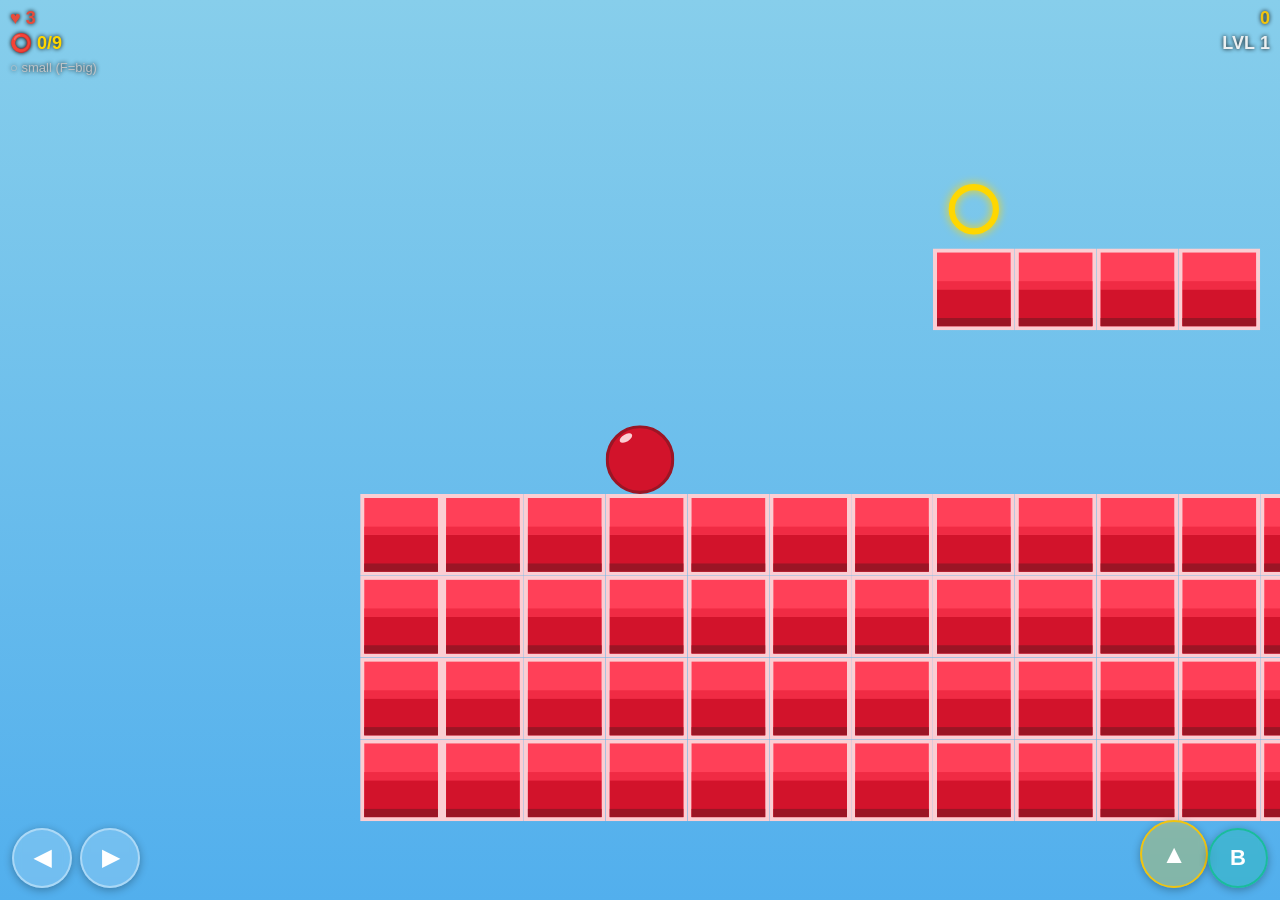
<file: index.html>
<!DOCTYPE html>
<html lang="en">
<head>
    <meta charset="UTF-8">
    <meta name="viewport" content="width=device-width, initial-scale=1.0, user-scalable=no">
    <title>Bounce — Platform Adventure</title>
    <link rel="shortcut icon" href="/favicon.svg" type="image/svg+xml">
    <link rel="preload" href="/styles.css" as="style">
    <link rel="stylesheet" href="styles.css">
    <link rel="preload" href="/app.js" as="script">
    <link rel="preload" href="/assets/image/big-ball.svg" as="image">
    <link rel="preload" href="/assets/image/brick.svg" as="image">
    <link rel="preload" href="/assets/tilemaps/level1.lvl" as="fetch" crossorigin>
    <link rel="manifest" href="/manifest.json">
</head>
<body>
    <div id="game-wrapper">
        <canvas id="playground"></canvas>
        <div id="touch-controls"></div>
    </div>
    <button id="fullscreen-btn">⛶ Fullscreen</button>
    <script src="/app.js"></script>
</body>
</html>
</file>
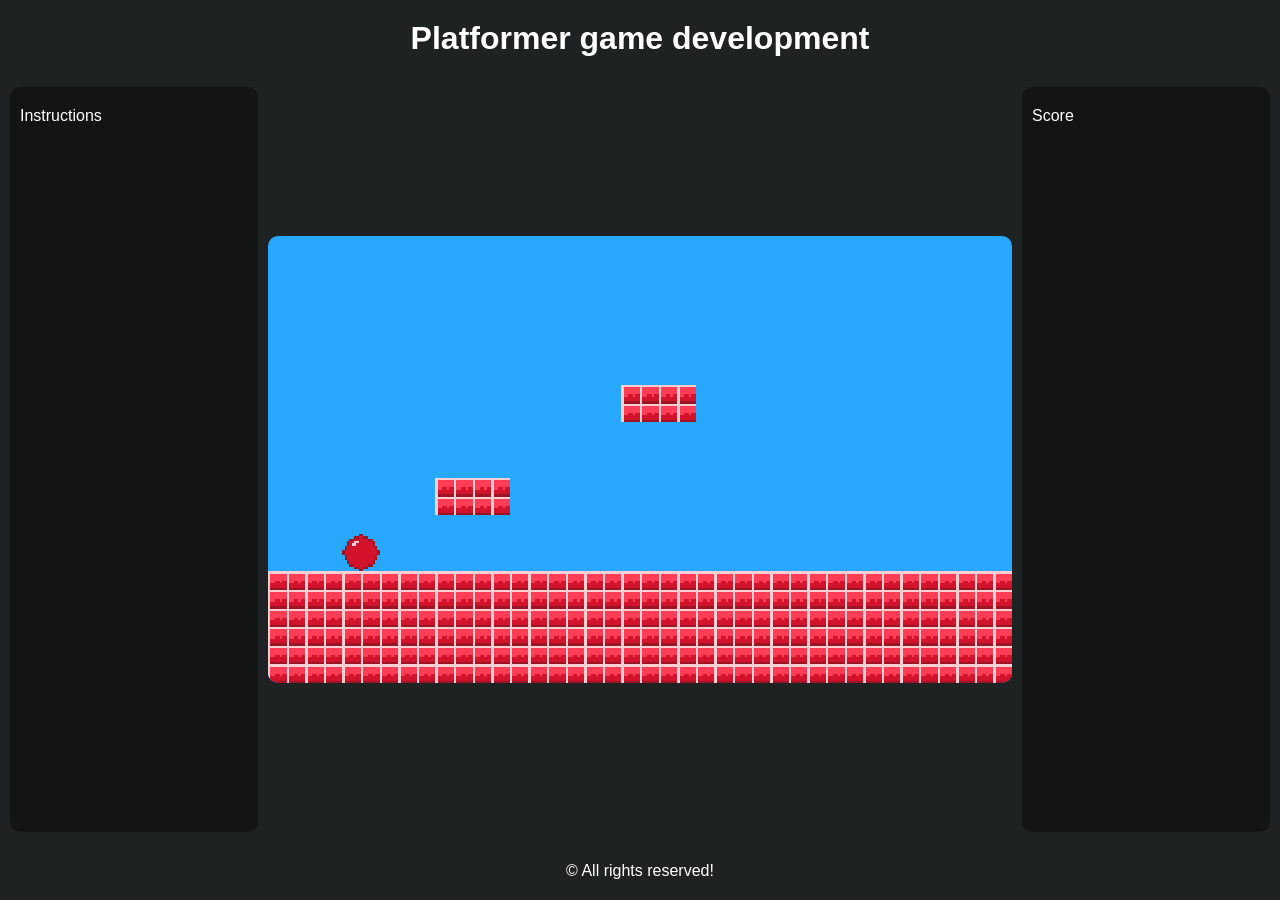
<file: old/index.html>
<!DOCTYPE html>
<html lang="en">
<head>
    <meta charset="UTF-8">
    <meta name="viewport" content="width=device-width, initial-scale=1.0">
    <title>Platformer game development</title>
    <link rel="stylesheet" href="styles.css">
</head>
<body>
    <header>
        <h1>Platformer game development</h1>
    </header>
    <main>
        <aside class="left">
            Instructions
        </aside>
        <div class="container">
            <canvas id="playground"></canvas>
        </div>
        <aside class="right">
            Score
        </aside>
    </main>
    <footer>
        <p>© All rights reserved!</p>
    </footer>
    <script src="app.js"></script>
</body>
</html>
</file>
<file: styles.css>
* {
    margin: 0;
    padding: 0;
    box-sizing: border-box;
    -webkit-tap-highlight-color: transparent;
    font-family: 'Lucida Sans', 'Lucida Grande', Geneva, Verdana, sans-serif;
}

html, body {
    width: 100%;
    height: 100%;
    touch-action: none;
    overscroll-behavior: none;
    overflow: hidden;
    user-select: none;
    background: #1a1a2e;
}

body {
    opacity: 0;
    transition: opacity 300ms ease-in;
    display: flex;
    align-items: center;
    justify-content: center;
}

#game-wrapper {
    position: relative;
    width: 100%;
    height: 100vh;
    display: flex;
    align-items: center;
    justify-content: center;
    overflow: hidden;
}

canvas {
    display: block;
    background: linear-gradient(180deg, #87ceeb 0%, #52afed 100%);
    image-rendering: pixelated;
}

/* ── Touch controls ── */
#touch-controls {
    position: absolute;
    bottom: 0;
    left: 0;
    right: 0;
    height: 130px;
    pointer-events: none;
    display: flex;
    align-items: flex-end;
    justify-content: space-between;
    padding: 0 12px 12px;
    z-index: 10;
}

.touch-btn {
    pointer-events: all;
    background: rgba(255,255,255,0.18);
    border: 2px solid rgba(255,255,255,0.4);
    border-radius: 50%;
    color: #fff;
    font-size: 22px;
    font-weight: bold;
    width: 60px;
    height: 60px;
    display: flex;
    align-items: center;
    justify-content: center;
    cursor: pointer;
    outline: none;
    backdrop-filter: blur(4px);
    -webkit-backdrop-filter: blur(4px);
    box-shadow: 0 2px 8px rgba(0,0,0,0.3);
    transition: background 80ms, transform 80ms;
    -webkit-user-select: none;
    user-select: none;
}

.touch-btn:active,
.touch-btn.active {
    background: rgba(255,255,255,0.38);
    transform: scale(0.93);
}

.btn-left  { margin-right: 4px; }
.btn-right { margin-right: auto; margin-left: 4px; }
.btn-big   { background: rgba(26,188,156,0.3); border-color: #1abc9c; }
.btn-jump  { background: rgba(241,196,15,0.3);  border-color: #f1c40f; font-size: 26px; width: 68px; height: 68px; margin-left: 8px; }

/* ── Fullscreen button ── */
#fullscreen-btn {
    position: fixed;
    bottom: 16px;
    right: 16px;
    background: rgba(0,0,0,0.5);
    color: #fff;
    border: 1px solid rgba(255,255,255,0.3);
    border-radius: 8px;
    padding: 6px 12px;
    font-size: 13px;
    cursor: pointer;
    z-index: 100;
    display: none;
}

@media (max-width: 768px) {
    #fullscreen-btn { display: block; }
}
</file>
<file: old/styles.css>
* {
    margin: 0;
    padding: 0;
    box-sizing: border-box;
    font-family: 'Lucida Sans', 'Lucida Sans Regular', 'Lucida Grande', 'Lucida Sans Unicode', Geneva, Verdana, sans-serif;
}

body {
    width: 100%;
    height: 100vh;
    overflow: hidden;
    display: flex;
    flex-direction: column;
    background-color: #1f2222;
    color: white;
}

header {
    padding-inline: 40px;
    padding-block: 20px;
    display: flex;
    justify-content: center;
    color: white;
}

main {
    flex-grow: 1;
    display: flex;
    margin: 10px;
    align-items: center;
    gap: 10px;
}

aside {
    border-radius: 10px;
    width: 20%;
    height: 100%;
    padding: 20px 10px;
    background-color: #00000061;
}

.container {
    width: 60%;
    height: 100%;
    display: flex;
    align-items: center;
}

canvas {
    border-radius: 10px;
    background-color: #28a9ff;
    image-rendering: pixelated;
    image-rendering: -moz-crisp-edges;
    image-rendering: crisp-edges;
}

footer {
    padding-block: 20px;
    padding-inline: 20px;
    display: flex;
    justify-content: center;
}
</file>
